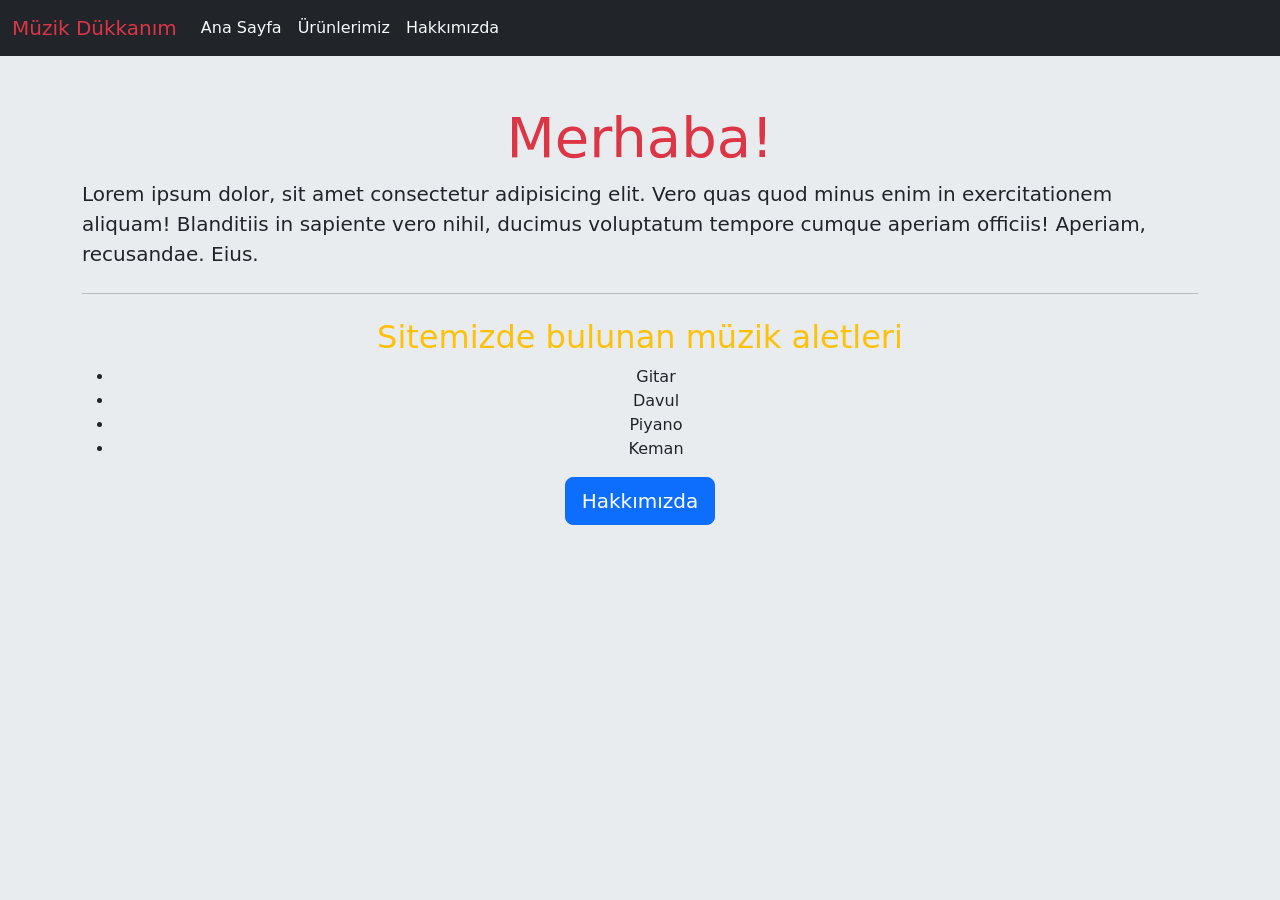
<file: bootstrapOdev1/index.html>
<!DOCTYPE html>
<html lang="en">
  <head>
    <!-- Required meta tags -->
    <meta charset="utf-8" />
    <meta name="viewport" content="width=device-width, initial-scale=1" />

    <!-- Bootstrap CSS -->
    <link
      href="https://cdn.jsdelivr.net/npm/bootstrap@5.0.1/dist/css/bootstrap.min.css"
      rel="stylesheet"
      integrity="sha384-+0n0xVW2eSR5OomGNYDnhzAbDsOXxcvSN1TPprVMTNDbiYZCxYbOOl7+AMvyTG2x"
      crossorigin="anonymous"
    />

    <title>Müzik Dükkanım</title>
  </head>

  <body style="background-color: #e9ecef">
    <nav class="navbar navbar-expand-lg navbar-light bg-dark">
      <div class="container-fluid">
        <a class="navbar-brand text-danger" href="index.html">Müzik Dükkanım</a>
        <button
          class="navbar-toggler"
          type="button"
          data-bs-toggle="collapse"
          data-bs-target="#navbarNav"
          aria-controls="navbarNav"
          aria-expanded="false"
          aria-label="Toggle navigation"
        >
          <span class="navbar-toggler-icon"></span>
        </button>
        <div class="collapse navbar-collapse" id="navbarNav">
          <ul class="navbar-nav">
            <li class="nav-item">
              <a class="nav-link active text-light" aria-current="page" href="index.html"
                >Ana Sayfa</a
              >
            </li>
            <li class="nav-item">
              <a class="nav-link text-light" href="products.html">Ürünlerimiz</a>
            </li>
            <li class="nav-item">
              <a class="nav-link text-light" href="about-us.html">Hakkımızda</a>
            </li>
          </ul>
        </div>
      </div>
    </nav>
    <section class="container mt-5">
      <div class="jumbotron">
        <h1 class="display-4 text-center text-danger">Merhaba!</h1>
        <p class="lead">
          Lorem ipsum dolor, sit amet consectetur adipisicing elit. Vero quas
          quod minus enim in exercitationem aliquam! Blanditiis in sapiente vero
          nihil, ducimus voluptatum tempore cumque aperiam officiis! Aperiam,
          recusandae. Eius.
        </p>
        <hr class="my-4" />
        <h2 class="text-center text-warning">
          Sitemizde bulunan müzik aletleri
        </h2>
        <ul class="list">
            <li class="list-item text-center">Gitar</li>
            <li class="list-item text-center">Davul</li>
            <li class="list-item text-center">Piyano</li>
            <li class="list-item text-center">Keman</li>
          </ul>
        <p class="lead text-center">
          <a class="btn btn-primary btn-lg" href="about-us.html" role="button"
            >Hakkımızda</a
          >
        </p>
      </div>
    </section>
    <!-- Optional JavaScript; choose one of the two! -->

    <!-- Option 1: Bootstrap Bundle with Popper -->
    <script
      src="https://cdn.jsdelivr.net/npm/bootstrap@5.0.1/dist/js/bootstrap.bundle.min.js"
      integrity="sha384-gtEjrD/SeCtmISkJkNUaaKMoLD0//ElJ19smozuHV6z3Iehds+3Ulb9Bn9Plx0x4"
      crossorigin="anonymous"
    ></script>

    <!-- Option 2: Separate Popper and Bootstrap JS -->
    <!--
    <script src="https://cdn.jsdelivr.net/npm/@popperjs/core@2.9.2/dist/umd/popper.min.js" integrity="sha384-IQsoLXl5PILFhosVNubq5LC7Qb9DXgDA9i+tQ8Zj3iwWAwPtgFTxbJ8NT4GN1R8p" crossorigin="anonymous"></script>
    <script src="https://cdn.jsdelivr.net/npm/bootstrap@5.0.1/dist/js/bootstrap.min.js" integrity="sha384-Atwg2Pkwv9vp0ygtn1JAojH0nYbwNJLPhwyoVbhoPwBhjQPR5VtM2+xf0Uwh9KtT" crossorigin="anonymous"></script>
    -->
  </body>
</html>
</file>
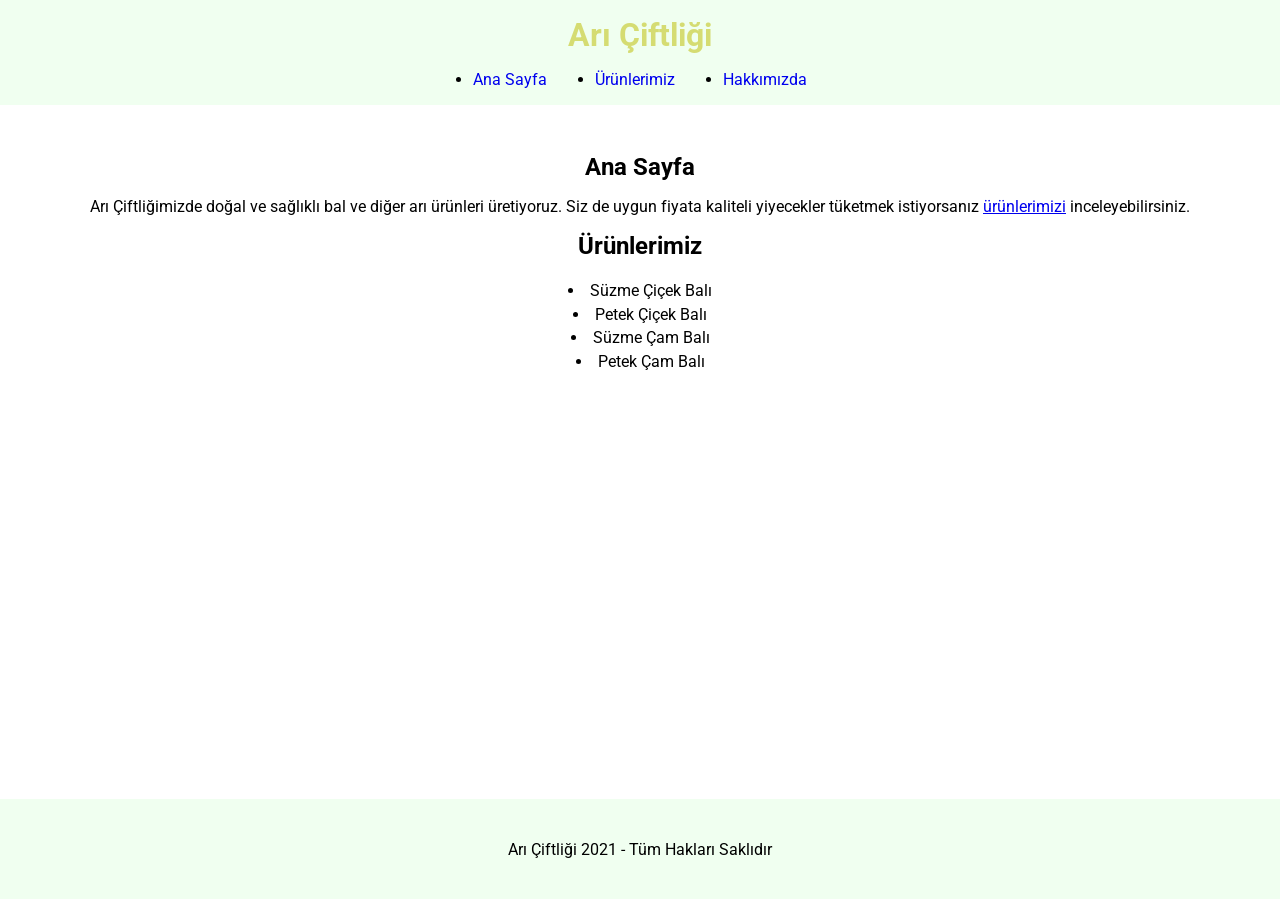
<file: cssOdev1/index.html>
<!DOCTYPE html>
<html lang="tr">
  <head>
    <meta charset="UTF-8" />
    <meta http-equiv="X-UA-Compatible" content="IE=edge" />
    <meta name="viewport" content="width=device-width, initial-scale=1.0" />
    <title>Ana Sayfa | Arı Çiftliği</title>
    <link rel="stylesheet" href="style.css" />
  </head>
  <body>
    <!-- Header - Start -->
    <header>
      <h1>Arı Çiftliği</h1>
      <nav>
        <ul>
          <li class="navItems"><a href="index.html">Ana Sayfa</a></li>
          <li class="navItems"><a href="products.html">Ürünlerimiz</a></li>
          <li class="navItems"><a href="about-us.html">Hakkımızda</a></li>
        </ul>
      </nav>
    </header>
    <!-- Header - End -->

    <!-- Section - Start -->
    <section>
      <h2>Ana Sayfa</h2>
      <p>
        Arı Çiftliğimizde doğal ve sağlıklı bal ve diğer arı ürünleri
        üretiyoruz. Siz de uygun fiyata kaliteli yiyecekler tüketmek
        istiyorsanız <a href="products.html">ürünlerimizi</a> inceleyebilirsiniz.
      </p>
      <h2>Ürünlerimiz</h2>
      <ul>
        <li class="anasayfa-listItems">Süzme Çiçek Balı</li>
        <li class="anasayfa-listItems">Petek Çiçek Balı</li>
        <li class="anasayfa-listItems">Süzme Çam Balı</li>
        <li class="anasayfa-listItems">Petek Çam Balı</li>
      </ul>
    </section>
    <!-- Section - Start -->
    <!-- Footer - Start -->
    <footer>
        <p>Arı Çiftliği 2021 - Tüm Hakları Saklıdır</p>
    </footer>
    <!-- Footer - Start -->
  </body>
</html>
</file>
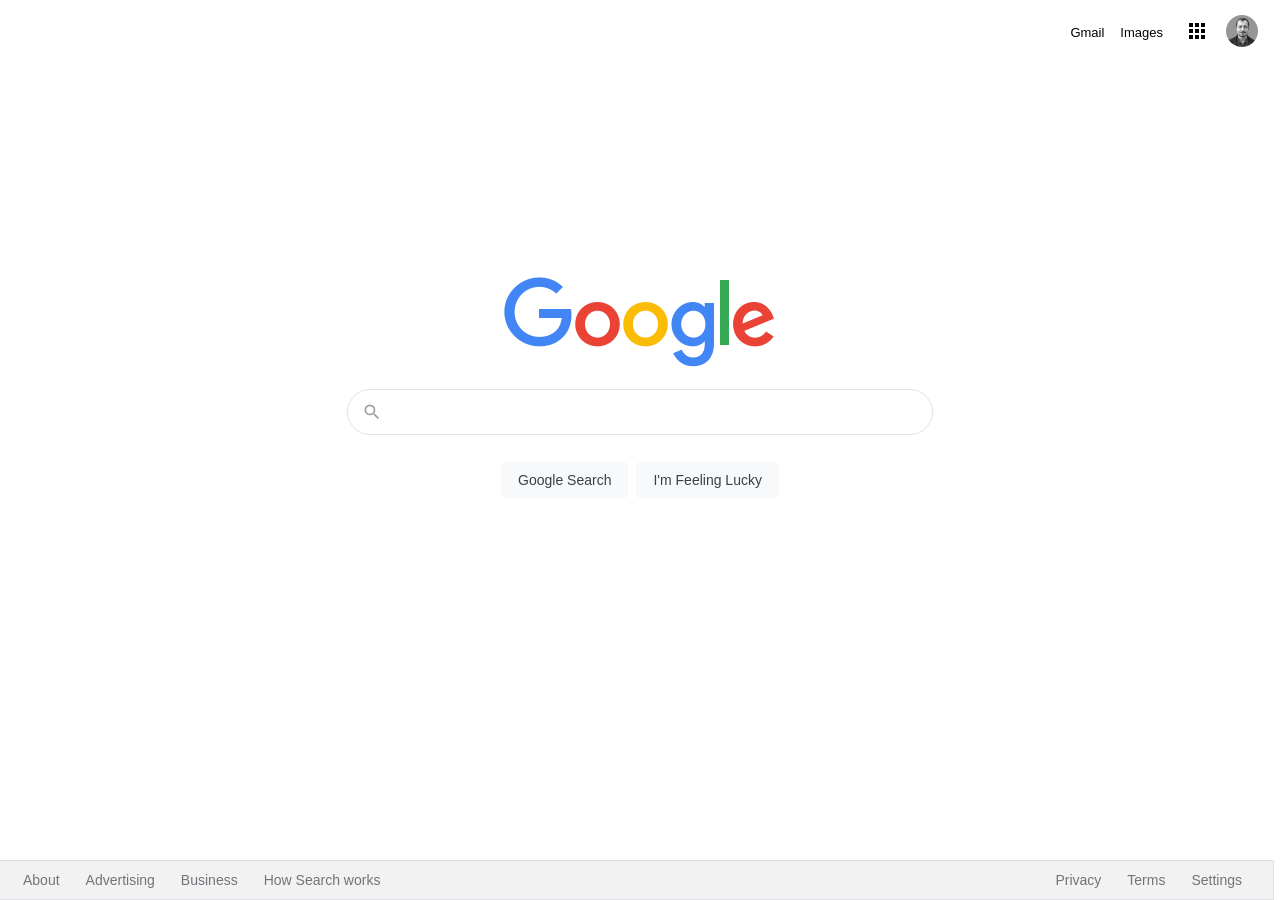
<file: cssOdev2/index.html>
<!DOCTYPE html>
<html lang="en">
  <head>
    <meta charset="UTF-8" />
    <meta name="viewport" content="width=device-width, initial-scale=1.0" />
    <link rel="stylesheet" href="./css/style.css" />
    <title>Google</title>
  </head>
  <body>
    <div class="panel">
      <nav id="ustNav">
        <ul class="header">
          <li class="pic headerli">
            <a href="https://www.github.com/hakanolgun" target="_blank"
              ><img
                id="profilePic"
                src="./assets/profileYeni.jpeg"
                alt=""
                style="margin-right: 1px"
            /></a>
          </li>
          <li style="margin: 8px" class="headerli">
            <a href="https://www.google.com.tr/intl/en/about/products?tab=wh"
              ><img
              id="noktali"
                src="./assets/appsbutton.svg"
                alt=""
                style="width: 16px; height: 16px; margin-right: 3px;fill: #5f6368"
            /></a>
          </li>
          <li style="margin: 8px; margin-left: -2px" class="headerli">
            <a
              href="https://www.google.com.tr/imghp?hl=en&tab=wi&authuser=0&ogbl"
              >Images</a
            >
          </li>
          <li style="margin: 8px" class="headerli">
            <a href="https://mail.google.com/mail/?tab=wm&authuser=0&ogbl"
              >Gmail</a
            >
          </li>
        </ul>
      </nav>
      <div class="container logo-Container">
        <img src="./assets/logo.png" width="272px" height="92" alt="" />
      </div>
      <div class="search-area">
        <div class="search">
          <div class="search-img">
            <span>
              <svg
                id="buyutec"
                focusable="false"
                xmlns="http://www.w3.org/2000/svg"
                viewBox="0 0 24 24"
            
              >
                <path
                  d="M15.5 14h-.79l-.28-.27A6.471 6.471 0 0 0 16 9.5 6.5 6.5 0 1 0 9.5 16c1.61 0 3.09-.59 4.23-1.57l.27.28v.79l5 4.99L20.49 19l-4.99-5zm-6 0C7.01 14 5 11.99 5 9.5S7.01 5 9.5 5 14 7.01 14 9.5 11.99 14 9.5 14z"
                ></path>
              </svg>
            </span>
          </div>
          <div class="input-enter">
            <div class="input-area">
              <input
                type="text"
                class="input"
                maxlength="2048"
                autofocus="true"
              />
            </div>
          </div>
        </div>
      </div>

      <div class="buttons">
        <a href=""><button class="buttons_buttons googlesearch">Google Search</button></a>
        <a href=""><button class="buttons_buttons feelinglucky">I'm Feeling Lucky</button></a>
      </div>
    </div>

    <nav>
      <ul class="footer">
        <li class="footerli">
          <a
            href="https://about.google/?utm_source=google-TR&utm_medium=referral&utm_campaign=hp-footer&fg=1"
            >About</a
          >
        </li>
        <li class="footerli">
          <a
            href="https://www.google.com/intl/en_tr/ads/?subid=ww-ww-et-g-awa-a-g_hpafoot1_1!o2&utm_source=google.com&utm_medium=referral&utm_campaign=google_hpafooter&fg=1"
            >Advertising</a
          >
        </li>
        <li class="footerli">
          <a
            href="https://www.google.com/services/?subid=ww-ww-et-g-awa-a-g_hpbfoot1_1!o2&utm_source=google.com&utm_medium=referral&utm_campaign=google_hpbfooter&fg=1"
            >Business</a
          >
        </li>
        <li class="footerli">
          <a href="https://google.com/search/howsearchworks/?fg=1"
            >How Search works</a
          >
        </li>

        <li class="footerli" style="float: right; margin-right: 35px">
          <a href="https://www.google.com/preferences?hl=en">Settings</a>
        </li>

        <li class="footerli" style="float: right">
          <a href="https://policies.google.com/terms?hl=en-TR&fg=1">Terms</a>
        </li>

        <li class="footerli" style="float: right">
          <a href="https://policies.google.com/privacy?hl=en-TR&fg=1"
            >Privacy</a
          >
        </li>
      </ul>
    </nav>
  </body>
</html>
</file>
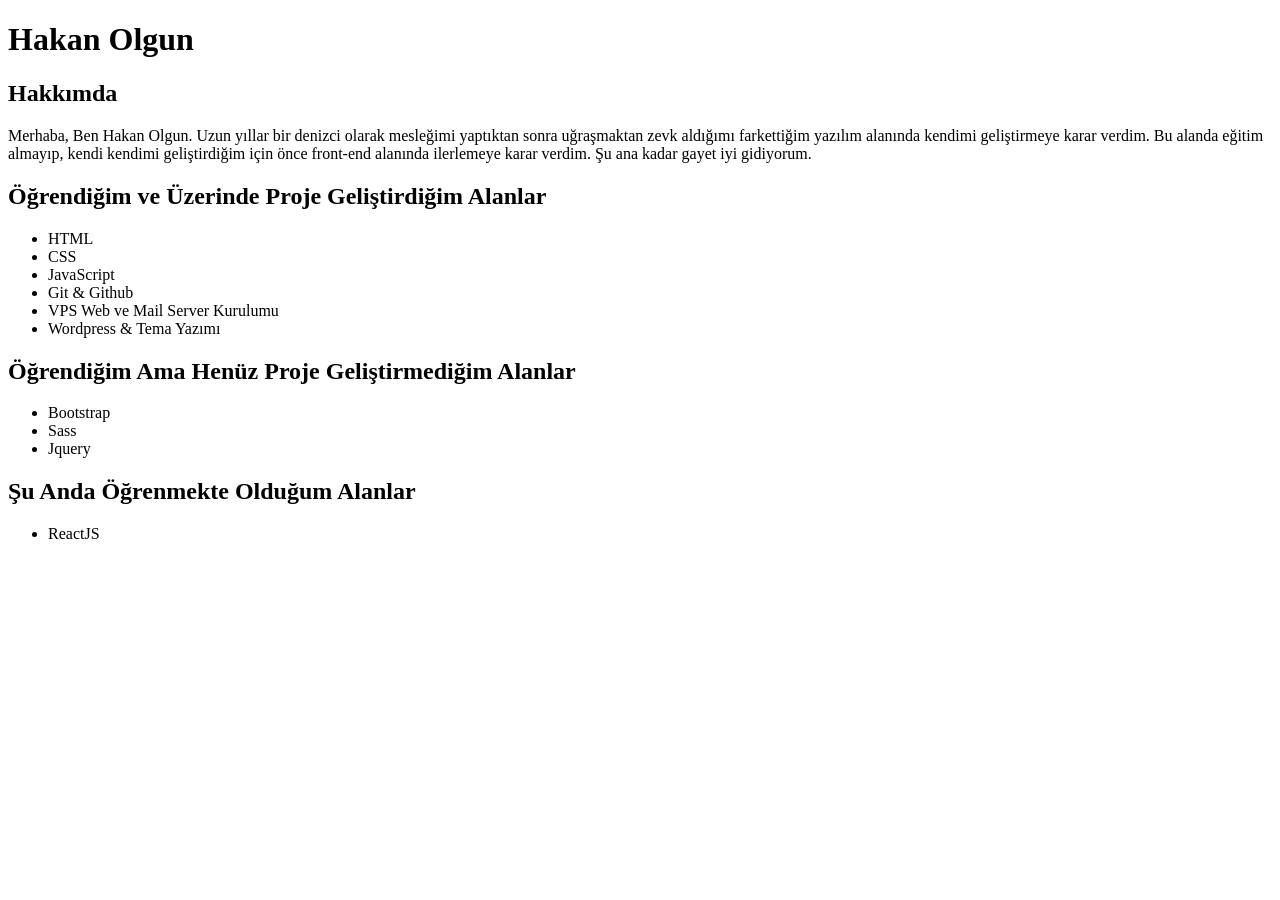
<file: htmlOdev1/index.html>
<!DOCTYPE html>
<html lang="en">
  <head>
    <meta charset="UTF-8" />
    <meta http-equiv="X-UA-Compatible" content="IE=edge" />
    <meta name="viewport" content="width=device-width, initial-scale=1.0" />
    <title>Hakan Olgun</title>
  </head>
  <body>

    <!-- Ödev konusu HTML olduğu için, bu sayfada CSS ve JS kullanmadım -->
    <h1>Hakan Olgun</h1>
    <!-- Sayfada bir adet h1 tagi olmasına ve başlık hiyerarşisine dikkat ettim -->
    <h2>Hakkımda</h2>
    <p>
      Merhaba, Ben Hakan Olgun. Uzun yıllar bir denizci olarak mesleğimi yaptıktan sonra uğraşmaktan zevk aldığımı farkettiğim yazılım alanında
      kendimi geliştirmeye karar verdim. Bu alanda eğitim almayıp, kendi kendimi
      geliştirdiğim için önce front-end alanında ilerlemeye karar verdim. Şu ana
      kadar gayet iyi gidiyorum.
    </p>

    <h2>Öğrendiğim ve Üzerinde Proje Geliştirdiğim Alanlar</h2>
    <ul>
      <li>HTML</li>
      <li>CSS</li>
      <li>JavaScript</li>
      <li>Git & Github</li>
      <li>VPS Web ve Mail Server Kurulumu</li>
      <li>Wordpress & Tema Yazımı</li>
    </ul>
    <h2>Öğrendiğim Ama Henüz Proje Geliştirmediğim Alanlar</h2>
    <ul>
      <li>Bootstrap</li>
      <li>Sass</li>
      <li>Jquery</li>
    </ul>
    <h2>Şu Anda Öğrenmekte Olduğum Alanlar</h2>
    <ul>
      <li>ReactJS</li>
    </ul>
  </body>
</html>
</file>
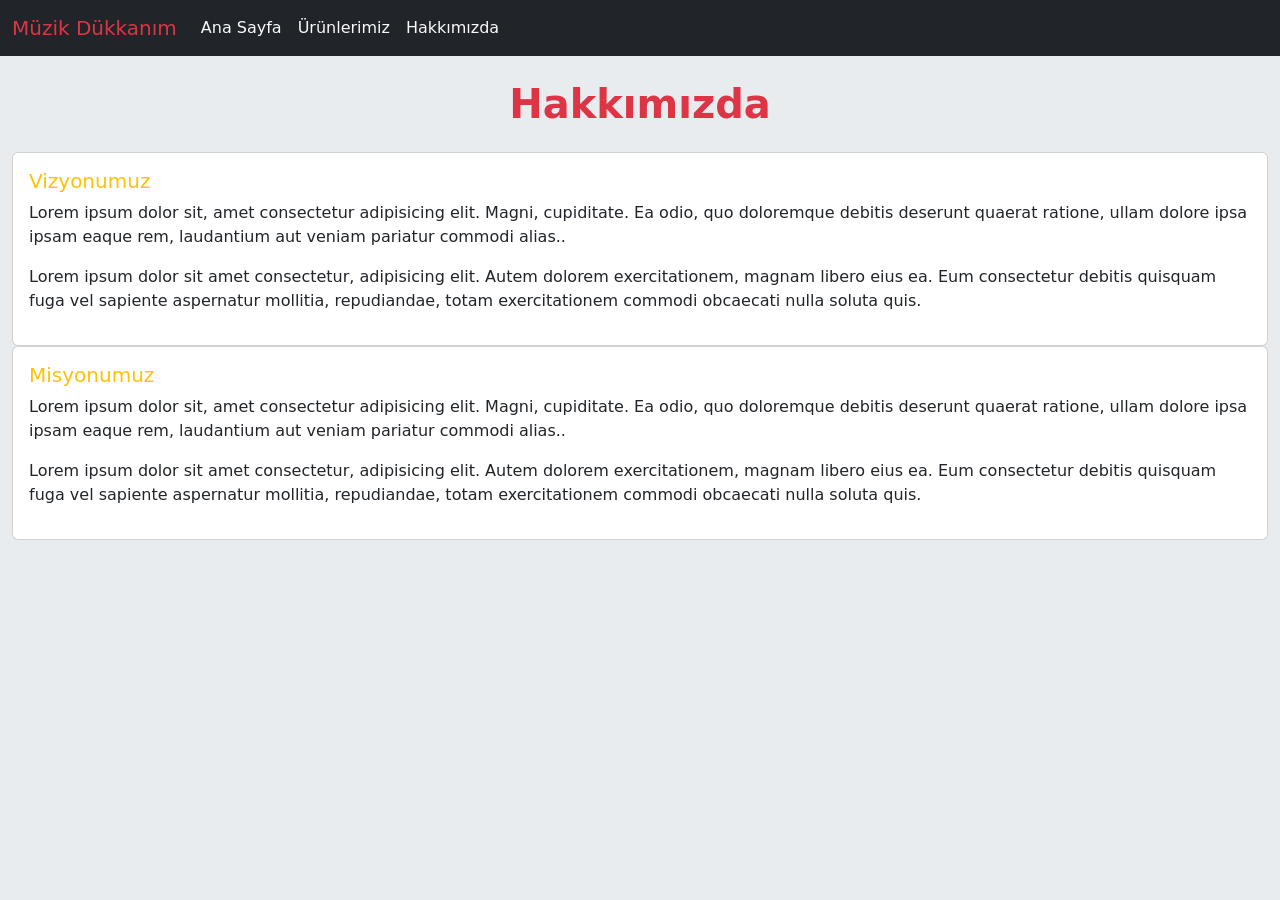
<file: bootstrapOdev1/about-us.html>
<!DOCTYPE html>
<html lang="en">
  <head>
    <!-- Required meta tags -->
    <meta charset="utf-8" />
    <meta name="viewport" content="width=device-width, initial-scale=1" />

    <!-- Bootstrap CSS -->
    <link
      href="https://cdn.jsdelivr.net/npm/bootstrap@5.0.1/dist/css/bootstrap.min.css"
      rel="stylesheet"
      integrity="sha384-+0n0xVW2eSR5OomGNYDnhzAbDsOXxcvSN1TPprVMTNDbiYZCxYbOOl7+AMvyTG2x"
      crossorigin="anonymous"
    />

    <title>Müzik Dükkanım</title>
  </head>
  <body style="background-color: #e9ecef">
    <nav class="navbar navbar-expand-lg navbar-light bg-dark">
      <div class="container-fluid">
        <a class="navbar-brand text-danger" href="index.html">Müzik Dükkanım</a>
        <button
          class="navbar-toggler"
          type="button"
          data-bs-toggle="collapse"
          data-bs-target="#navbarNav"
          aria-controls="navbarNav"
          aria-expanded="false"
          aria-label="Toggle navigation"
        >
          <span class="navbar-toggler-icon"></span>
        </button>
        <div class="collapse navbar-collapse" id="navbarNav">
          <ul class="navbar-nav">
            <li class="nav-item">
              <a class="nav-link active text-light" aria-current="page" href="index.html"
                >Ana Sayfa</a
              >
            </li>
            <li class="nav-item">
              <a class="nav-link text-light" href="products.html">Ürünlerimiz</a>
            </li>
            <li class="nav-item">
              <a class="nav-link text-light" href="about-us.html">Hakkımızda</a>
            </li>
          </ul>
        </div>
      </div>
    </nav>
    <div class="container-fluid mt-4">
        <h1 class="text-center text-danger mb-4 fs-1 fw-bold">Hakkımızda</h1>
    <div class="card">
        <div class="card-body">
          <h5 class="card-title text-warning">Vizyonumuz</h5>
          <p class="card-text">Lorem ipsum dolor sit, amet consectetur adipisicing elit. Magni, cupiditate. Ea odio, quo doloremque debitis deserunt quaerat ratione, ullam dolore ipsa ipsam eaque rem, laudantium aut veniam pariatur commodi alias..</p>
          <p>Lorem ipsum dolor sit amet consectetur, adipisicing elit. Autem dolorem exercitationem, magnam libero eius ea. Eum consectetur debitis quisquam fuga vel sapiente aspernatur mollitia, repudiandae, totam exercitationem commodi obcaecati nulla soluta quis.</p>
        </div>
      </div>
      <div class="card">
        <div class="card-body">
          <h5 class="card-title text-warning">Misyonumuz</h5>
          <p class="card-text">Lorem ipsum dolor sit, amet consectetur adipisicing elit. Magni, cupiditate. Ea odio, quo doloremque debitis deserunt quaerat ratione, ullam dolore ipsa ipsam eaque rem, laudantium aut veniam pariatur commodi alias..</p>
          <p>Lorem ipsum dolor sit amet consectetur, adipisicing elit. Autem dolorem exercitationem, magnam libero eius ea. Eum consectetur debitis quisquam fuga vel sapiente aspernatur mollitia, repudiandae, totam exercitationem commodi obcaecati nulla soluta quis.</p>
        </div>
      </div>
    </div>
    <!-- Optional JavaScript; choose one of the two! -->

    <!-- Option 1: Bootstrap Bundle with Popper -->
    <script
      src="https://cdn.jsdelivr.net/npm/bootstrap@5.0.1/dist/js/bootstrap.bundle.min.js"
      integrity="sha384-gtEjrD/SeCtmISkJkNUaaKMoLD0//ElJ19smozuHV6z3Iehds+3Ulb9Bn9Plx0x4"
      crossorigin="anonymous"
    ></script>

    <!-- Option 2: Separate Popper and Bootstrap JS -->
    <!--
    <script src="https://cdn.jsdelivr.net/npm/@popperjs/core@2.9.2/dist/umd/popper.min.js" integrity="sha384-IQsoLXl5PILFhosVNubq5LC7Qb9DXgDA9i+tQ8Zj3iwWAwPtgFTxbJ8NT4GN1R8p" crossorigin="anonymous"></script>
    <script src="https://cdn.jsdelivr.net/npm/bootstrap@5.0.1/dist/js/bootstrap.min.js" integrity="sha384-Atwg2Pkwv9vp0ygtn1JAojH0nYbwNJLPhwyoVbhoPwBhjQPR5VtM2+xf0Uwh9KtT" crossorigin="anonymous"></script>
    -->
  </body>
</html>
</file>
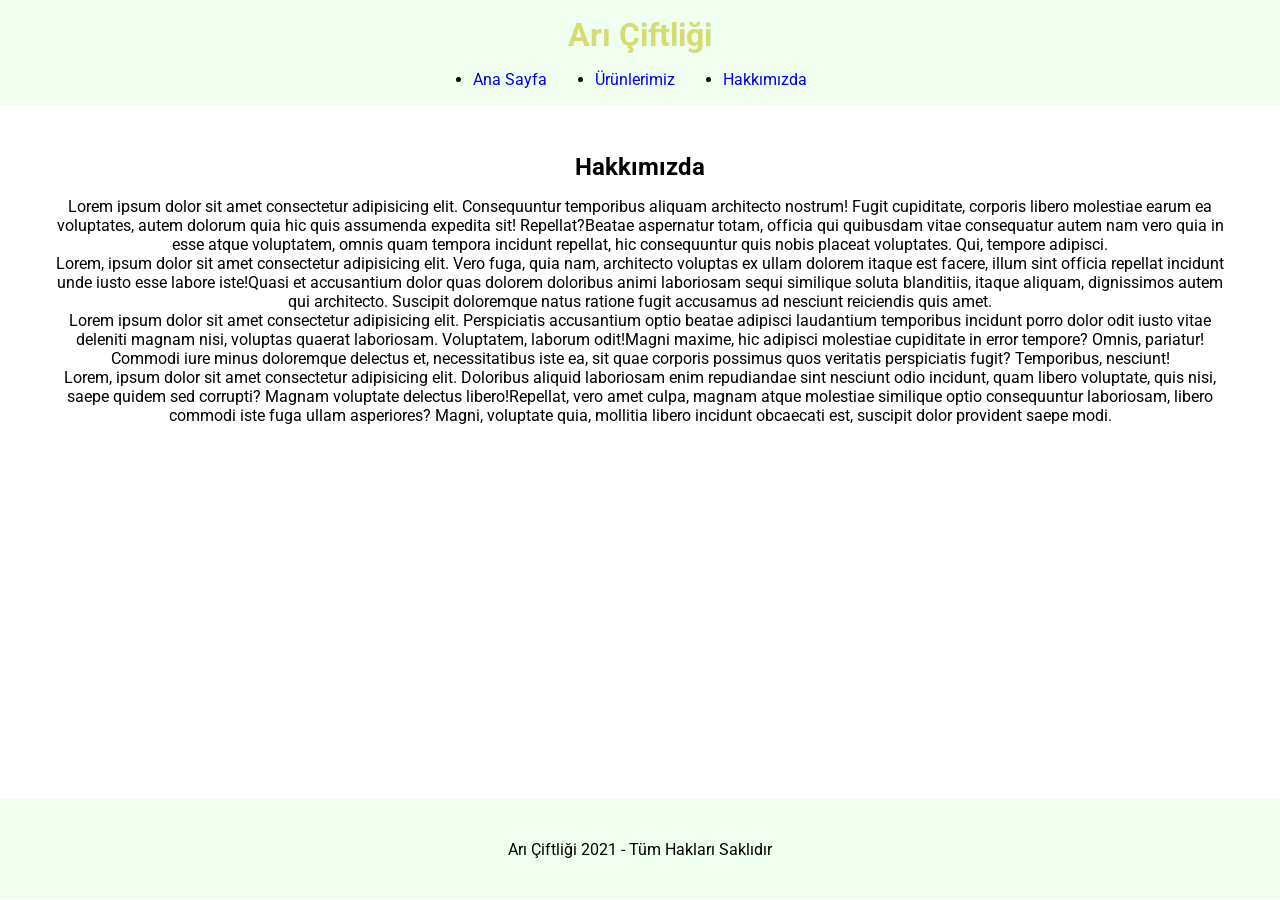
<file: cssOdev1/about-us.html>
<!DOCTYPE html>
<html lang="tr">
  <head>
    <meta charset="UTF-8" />
    <meta http-equiv="X-UA-Compatible" content="IE=edge" />
    <meta name="viewport" content="width=device-width, initial-scale=1.0" />
    <title>Ana Sayfa | Arı Çiftliği</title>
    <link rel="stylesheet" href="style.css" />
  </head>
  <body>
    <!-- Header - Start -->
    <header>
      <h1>Arı Çiftliği</h1>
      <nav>
        <ul>
          <li class="navItems"><a href="index.html">Ana Sayfa</a></li>
          <li class="navItems"><a href="products.html">Ürünlerimiz</a></li>
          <li class="navItems"><a href="about-us.html">Hakkımızda</a></li>
        </ul>
      </nav>
    </header>
    <!-- Header - End -->

    <!-- Section - Start -->
    <section>
      <h2>Hakkımızda</h2>
      <p><span>Lorem ipsum dolor sit amet consectetur adipisicing elit. Consequuntur temporibus aliquam architecto nostrum! Fugit cupiditate, corporis libero molestiae earum ea voluptates, autem dolorum quia hic quis assumenda expedita sit! Repellat?</span><span>Beatae aspernatur totam, officia qui quibusdam vitae consequatur autem nam vero quia in esse atque voluptatem, omnis quam tempora incidunt repellat, hic consequuntur quis nobis placeat voluptates. Qui, tempore adipisci.</span></p>
      <p><span>Lorem, ipsum dolor sit amet consectetur adipisicing elit. Vero fuga, quia nam, architecto voluptas ex ullam dolorem itaque est facere, illum sint officia repellat incidunt unde iusto esse labore iste!</span><span>Quasi et accusantium dolor quas dolorem doloribus animi laboriosam sequi similique soluta blanditiis, itaque aliquam, dignissimos autem qui architecto. Suscipit doloremque natus ratione fugit accusamus ad nesciunt reiciendis quis amet.</span></p>
      <p><span>Lorem ipsum dolor sit amet consectetur adipisicing elit. Perspiciatis accusantium optio beatae adipisci laudantium temporibus incidunt porro dolor odit iusto vitae deleniti magnam nisi, voluptas quaerat laboriosam. Voluptatem, laborum odit!</span><span>Magni maxime, hic adipisci molestiae cupiditate in error tempore? Omnis, pariatur! Commodi iure minus doloremque delectus et, necessitatibus iste ea, sit quae corporis possimus quos veritatis perspiciatis fugit? Temporibus, nesciunt!</span></p>
      <p><span>Lorem, ipsum dolor sit amet consectetur adipisicing elit. Doloribus aliquid laboriosam enim repudiandae sint nesciunt odio incidunt, quam libero voluptate, quis nisi, saepe quidem sed corrupti? Magnam voluptate delectus libero!</span><span>Repellat, vero amet culpa, magnam atque molestiae similique optio consequuntur laboriosam, libero commodi iste fuga ullam asperiores? Magni, voluptate quia, mollitia libero incidunt obcaecati est, suscipit dolor provident saepe modi.</span></p>
    </section>
    <!-- Section - Start -->
    <!-- Footer - Start -->
    <footer>
        <p>Arı Çiftliği 2021 - Tüm Hakları Saklıdır</p>
    </footer>
    <!-- Footer - Start -->
  </body>
</html>
</file>
<file: cssOdev1/style.css>
/* General Settings - Starts */
@import url('https://fonts.googleapis.com/css2?family=Roboto&display=swap');

/**

 * Reset specific elements to make them easier to style in other contexts.
 */

 html,
 body,
 p,
 ol,
 ul,
 li,
 dl,
 dt,
 dd,
 blockquote,
 figure,
 fieldset,
 form,
 legend,
 textarea,
 pre,
 iframe,
 hr,
 h1,
 h2,
 h3,
 h4,
 h5,
 h6 {
     padding: 0;
     margin: 0;
     -moz-osx-font-smoothing: grayscale;
     -webkit-font-smoothing: antialiased;
 }
 
 /**
  * Apply generic border-box to all elements.
  * See:
  * https://css-tricks.com/inheriting-box-sizing-probably-slightly-better-best-practice/
  */
 
 html {
 
     /* Apply border-box across the entire page. */
     box-sizing: border-box;
     font-family: var(--global--font-secondary);
     line-height: var(--global--line-height-body);
 }
 body {
     font-size: var(--global--font-size-base);
     font-weight: normal;
     color: var(--global--color-primary);
     text-align: left;
     background-color: var(--global--color-background);
    height: 100vh;
    font-family: 'Roboto', sans-serif;
    }
 
 
 button {
     cursor: pointer;
 }
/* General Settings - End */
/* Header - Starts */
header{
    background-color: honeydew;
    text-align: center;
    width: 100%;
    min-height: 100px;
}
header > h1 {
    padding-block: 1rem;
    color: rgba(192, 192, 11, 0.548);
}
header > nav > ul{
    display: flex;
    justify-content: center;
    align-items: center;
}
.navItems {
    margin-inline: 1.5rem;
    padding-bottom: 1rem;
}
.navItems > a {
    text-decoration: none;
}
/* Header - Ends */


/* Section - Starts */
section {
    text-align: center;
    padding:2rem 3rem;
    min-height: calc(100vh - 270px);
}
section > h2{
    padding-block: 1rem;
}
.anasayfa-listItems{
    padding-top: 0.3rem;
    list-style-position: inside;
}
#product-section img{
    width: 300px;
object-fit: contain;
}
#product-section figure{
    margin-block: 1rem;
}
#product-section ol{
    display: flex;
    flex-flow: column nowrap;
    align-items: center;
}
/* Section - Ends */


/* Footer - Starts */
footer{
    display: flex;
    align-items: center;
    justify-content: center;
    background-color: honeydew;
    width: 100%;
    height: 100px;
}
/* Footer - Ends */
</file>
<file: cssOdev2/css/style.css>
body {
  margin: 0;
  padding: 0;
  border: none;
  outline: none;
  box-sizing: border-box;
}
#ustNav {
  width: 100%;
  display: flex;
  justify-content: flex-end;
}
.header {
  list-style-type: none;
  margin: 10px;
  overflow: hidden;
  margin-right: 16px;
  font-family: arial, sans-serif;
  font-size: 13px;
  display: flex;
  flex-direction: row-reverse;
  justify-content: flex-end;
  align-items: center;
}
.headerli {
  list-style: none;
}
#noktali{
  fill: #5f6368;
}
#profilePic {
  border-radius: 50%;
  color: #5f6368;
}

.headerli a {
  display: block;
  color: black;
  text-align: center;
  padding: 5px 5px;
  text-decoration: none;
}

.headerli a:hover {
  text-decoration: underline;
}

.container {
  text-align: center;
  margin: 100px;
}
.logo-Container {
  padding-top: 7rem;
  padding-bottom: 0;
  margin-bottom: 1rem;
}
.search-area {
  background: #fff;
  display: flex;
  border: 1px solid #dfe1e5;
  box-shadow: none;
  z-index: 3;
  height: 44px;
  margin: 0 auto;
  margin-top: -77px;
  width: 582px;

  border-radius: 24px;

  width: auto;
  max-width: 584px;
  border: 1px solid #dfe1e5;
  box-shadow: none;
  margin: 0 auto;
}

.search-area:hover {
  box-shadow: 0 2px 3px 0 rgba(0, 0, 0, 0.24), 0 2px 5px 0 rgba(0, 0, 0, 0.19);
}

.search {
  flex: 1;
  display: flex;
  padding: 5px 8px 0 16px;
  padding-left: 14px;
}

.search-img {
  display: flex;
  align-items: center;
  padding-right: 13px;
  margin-top: -5px;
}

.search-img span {
  color: #9aa0a6;
  height: 20px;
  width: 20px;
  margin-top: 0px;
  display: inline-block;
  fill: currentColor;
  line-height: 24px;
  position: relative;
}
#buyutec {
  line-height: 24px;
  font-size: 14px;
}
.input-enter {
  display: flex;
  flex: 1;
  flex-wrap: wrap;
}

.input-area {
  color: transparent;
  flex: 100%;
  white-space: pre;
  font: 16px arial, sans-serif;
  line-height: 34px;
  height: 34px !important;
  display: block;
}

.input {
  margin: 0;
  padding: 0;
  color: rgba(0, 0, 0, 0.87);
  word-wrap: break-word;
  outline: none;
  display: flex;
  flex: 100%;
  margin-top: -68px;
  font: 16px arial, sans-serif;
  line-height: 34px;
  height: 34px !important;
  text-rendering: auto;
  letter-spacing: normal;
  word-spacing: normal;
  text-transform: none;
  text-indent: 0px;
  text-shadow: none;
  text-align: start;
  appearance: textfield;
  cursor: text;

  border: none;
  word-wrap: break-word;
  outline: none;
  width: 480px;
}

.buttons {
  margin-top: 1rem;
  display: flex;
  justify-content: center;
  align-items: center;
  font-size: 14px;
  font-family: arial, sans-serif;
  color: #222;
}
.buttons_buttons {
  background-color: #f8f9fa;
  border: 1px solid #f8f9fa;
  border-radius: 4px;
  color: #3c4043;
  font-family: arial, sans-serif;
  font-size: 14px;
  margin: 11px 4px;
  padding: 0 16px;
  line-height: 27px;
  height: 36px;
  min-width: 54px;
  text-align: center;
  cursor: pointer;
  user-select: none;
}
.buttons_buttons:hover{
  box-shadow: 0 1px 1px rgba(0, 0, 0, 0.1);
  background-color: #f8f9fa;
  border: 1px solid #dadce0;
  color: #202124;
}
.footer {
  margin: 0;
  padding: 0;
  overflow: hidden;
  border: 1px solid #dfe1e5;
  border-top: 1px solid #dadce0;
  position: fixed;
  bottom: 0;
  width: 100%;
  margin-left: -8px;
  line-height: 10px;
  list-style: none;
  background-color: #f2f2f2;
}

.footerli {
  float: left;
}

.footerli a {
  display: block;
  color: #70757a;
  text-align: center;
  padding: 14px 16px;
  text-decoration: none;
  font-family: arial, sans-serif;
  font-size: 14px;
  margin-left: 14px;
  margin-right: -20px;
}

.footerli a:hover {
  text-decoration: underline;
}
</file>
